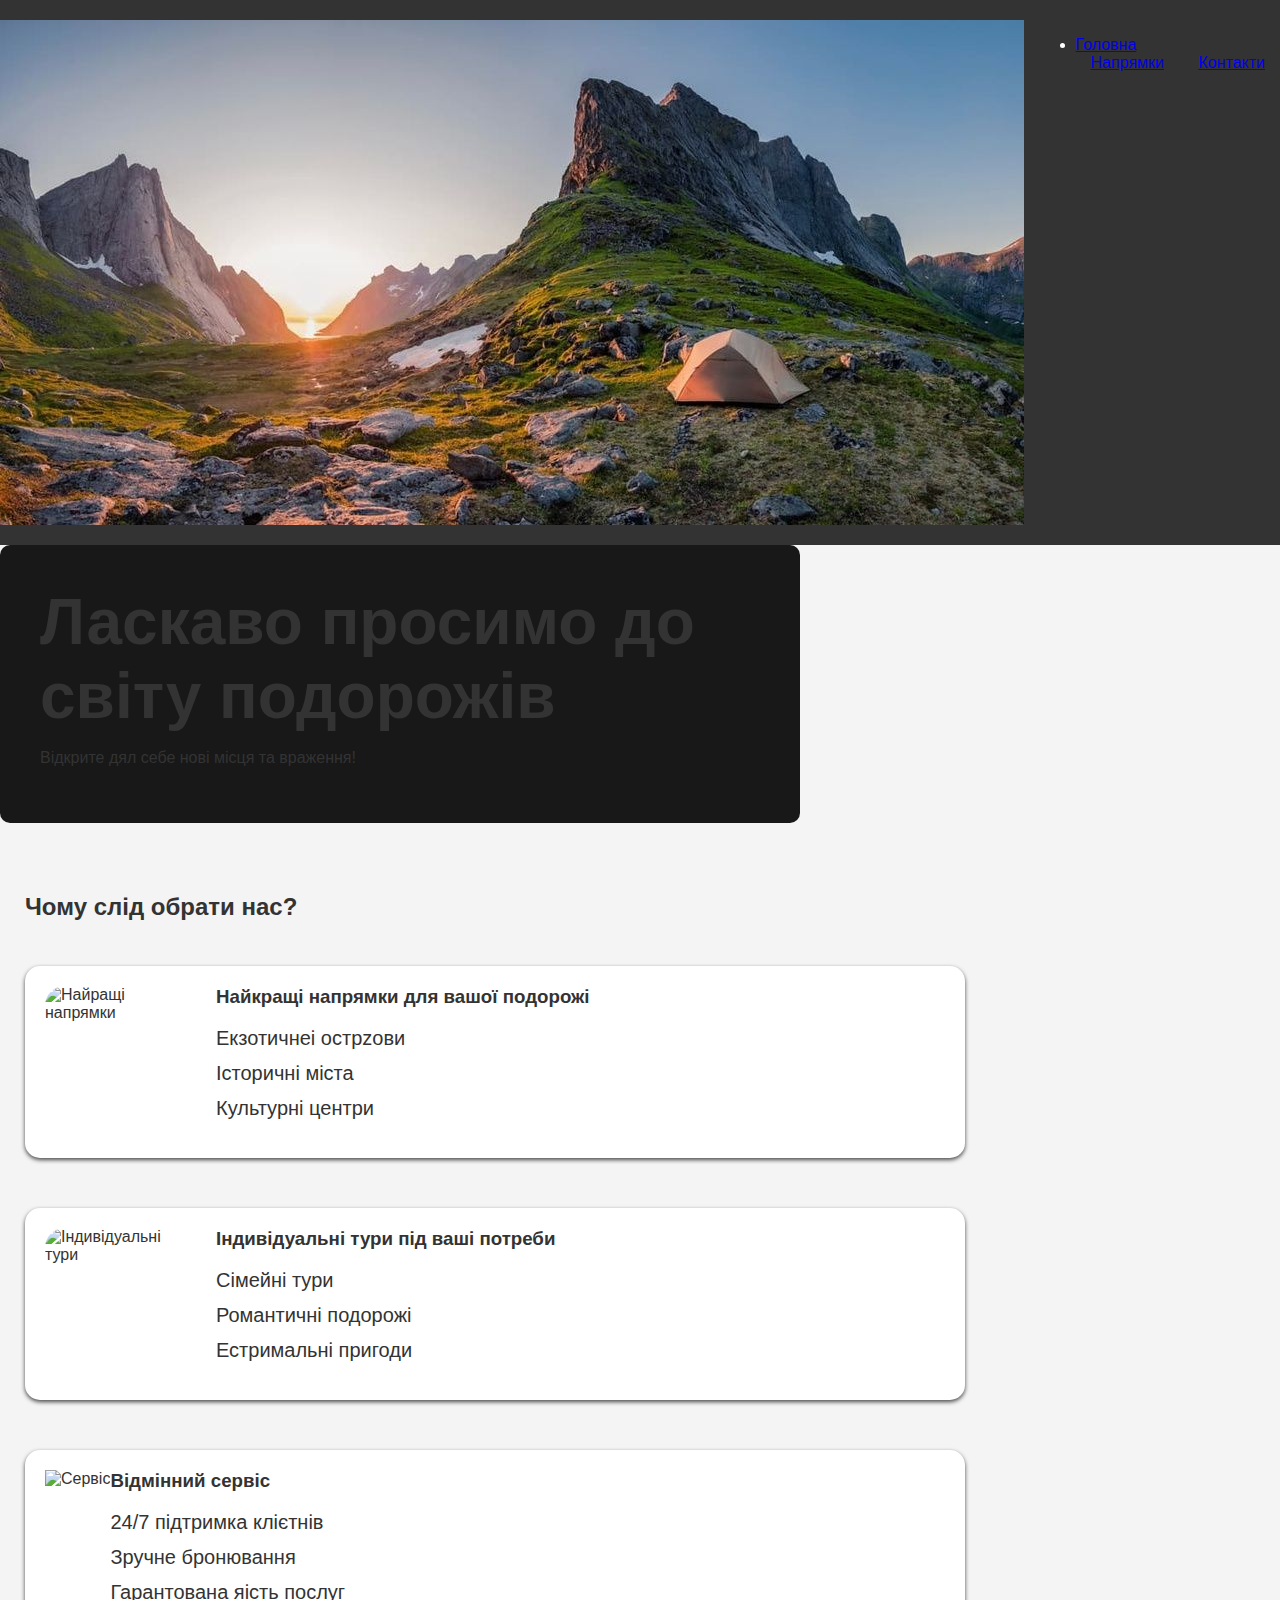
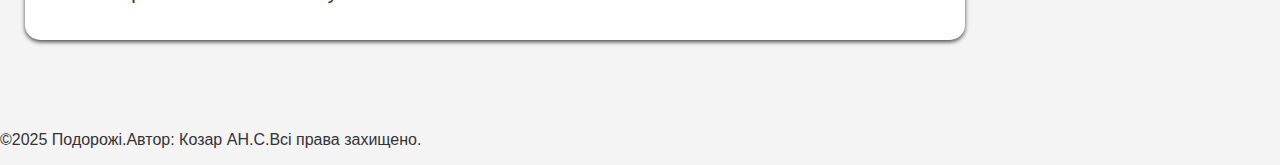
<file: index.html>
<!DOCTYPE html>
	<html>
		<head>
			<meta charset="utf-8">
			<meta name="viewport" content="width=device-width, initial-scale=1">
			<title>Подорожі-Головна</title>
			<link rel="stylesheet" type="text/css" href="style.css">
		</head>
		<body>
			<header class="head">
				<img src="img3.jpg" class="img3" alt="логотип">
				<nav class="menu">
					<ul clas="menu-links">
						<li class="">
							<a href="index.html" class="menu-item-link">Головна</a>
						</li>
						<li class="menu-item">
							<a href="destinations.html"class="menu-item-link">Напрямки</a>
						</li>
						<li class="menu-item">
							<a href="contact.html"class="menu-item-link">Контакти</a>
						</li>
					<ul>	
				</nav>
			</header>
					
			<section class="hero">
				<div class="hero-info">
					<h1 class="hero-title">Ласкаво просимо до світу подорожів</h1>
					<p class="herro-text">Відкрите дял себе нові місця та враження!</p>
				</div>
			</section>

			<section class="intro">
				<h2 class="into-title">Чому слід обрати нас?</h2>
				<div class="card">
					<img scr="logol.jpg" class="card-img" alt="Найращі напрямки">
					<div class="card-content">
						<h3 class="card-title">Найкращі напрямки для вашої подорожі</h3>
					<ul class="card-list">
						<li class="card-list-item">Екзотичнеі острzови<li>
						<li class="card-list-item">Історичні міста<li>
						<li class="card-list-item">Культурні центри<li>
					<ul>	
				</div>	
			</div>
			<div class="card">
				<img scr="img3.jpg" class="card-img" alt="Індивідуальні тури">
				<div class="card-content">
					<h3 class="card-title">Індивідуальні тури під ваші потреби</h3>
						<ul class="card-list">
							<li class="card-list-item">Сімейні тури<li>
							<li class="card-list-item">Романтичні подорожі<li>
							<li class="card-list-item">Естримальні пригоди<li>
						<ul>	
					</div>	
				</div>
				<div class="card">
					<img scr="logol.jpg" class="card-logol" alt="Сервіс">
					<div class="card-content">
						<h3 class="card-title">Відмінний сервіс</h3>
						<ul class="card-list">
							<li class="card-list-item">24/7 підтримка клієтнів<li>
							<li class="card-list-item">Зручне бронювання<li>
							<li class="card-list-item">Гарантована яість послуг<li>
						<ul>	
					</div>	
				</div>	
			</section>

		<footer class="footer">
			<P class="footer-info">
				&copy;2025 Подорожі.Автор: Козар АН.С.Всі права захищено.
			</p>
		</footer>

	</body>
</html>
</file>
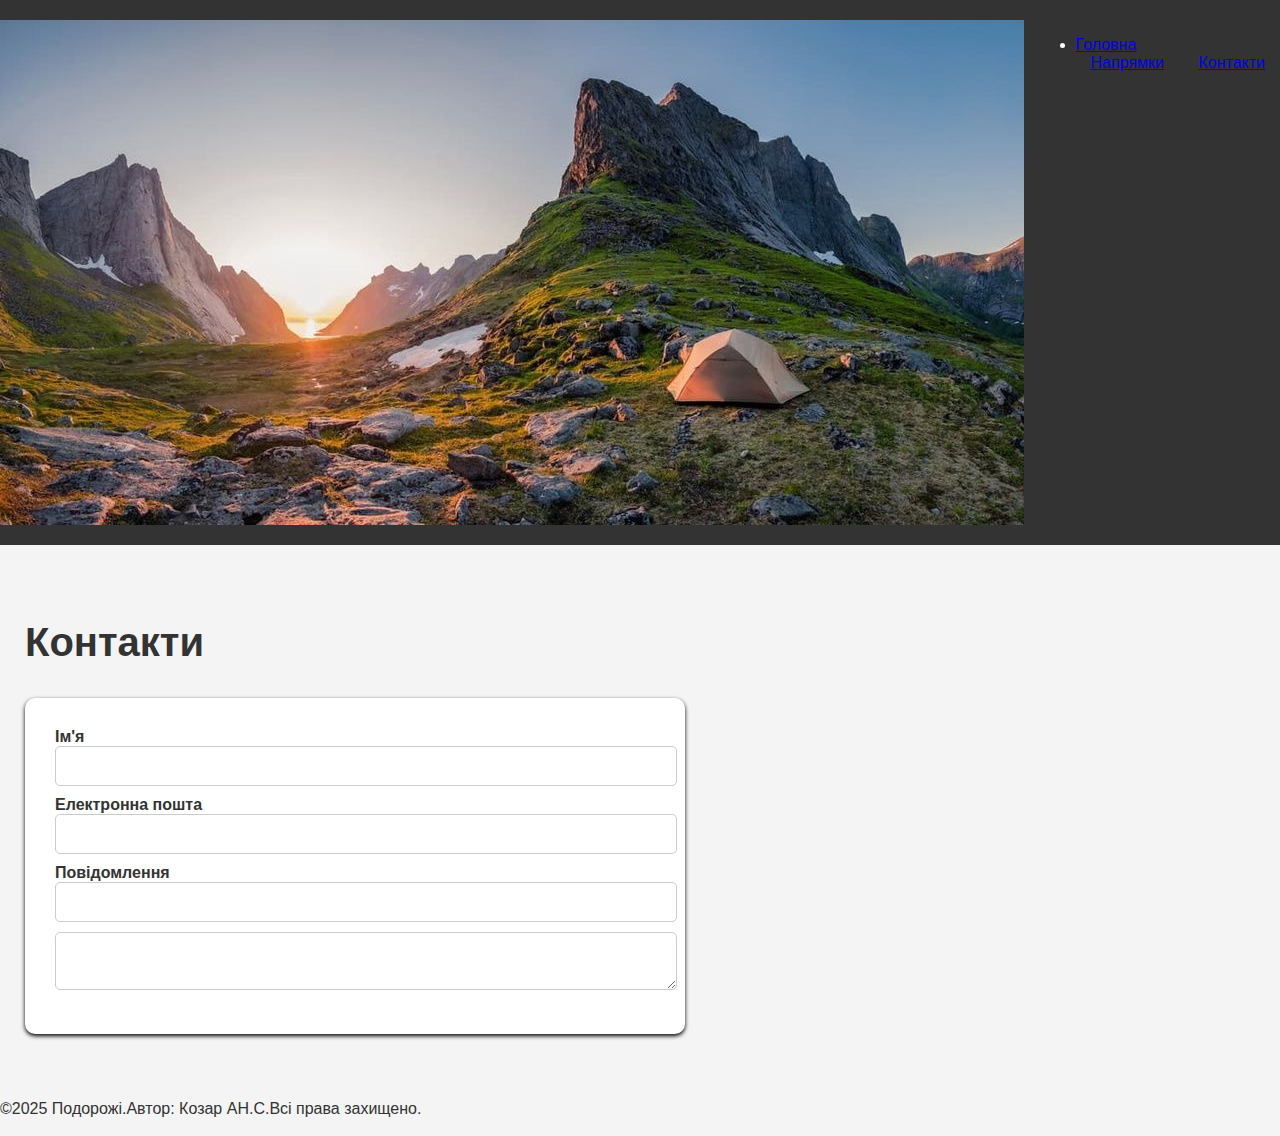
<file: contatct.html>
<!DOCTYPE html>
	<html>
		<head>
			<meta charset="utf-8">
			<meta name="viewport" content="width=device-width, initial-scale=1">
			<title>Подорожі-Головна</title>
			<link rel="stylesheet" type="text/css" href="style.css">
		</head>
		<body>
			<header class="head">
				<img src="img3.jpg" class="img3" alt="логотип">
				<nav class="menu">
					<ul clas="menu-links">
						<li class="">
							<a href="index.html" class="menu-item-link">Головна</a>
						</li>
						<li class="menu-item">
							<a href="destinations.html"class="menu-item-link">Напрямки</a>
						</li>
						<li class="menu-item">
							<a href="contact.html"class="menu-item-link">Контакти</a>
						</li>
					<ul>	
				</nav>
			</header>
					
			<section class="contact">
				<h2 class="contact-title">Контакти</h2>
				<form class="form">
					<label for="name" class="form-label">Ім'я</label>
					<input type="text" id="name" class="form-input">
					<label for="name" class="form-label">Електронна пошта</label>
					<input type="email" id="email" class="form-input">
					<label for="аівві" class="form-label">Повідомлення</label>
					<input type="email" id="email" class="form-input">
					<textarea id="message" class="form-textarea"></textarea>
				<form> 
			</section>

		<footer class="footer">
			<P class="footer-info">
				&copy;2025 Подорожі.Автор: Козар АН.С.Всі права захищено.
			</p>
		</footer>

	</body>
</html>
</file>
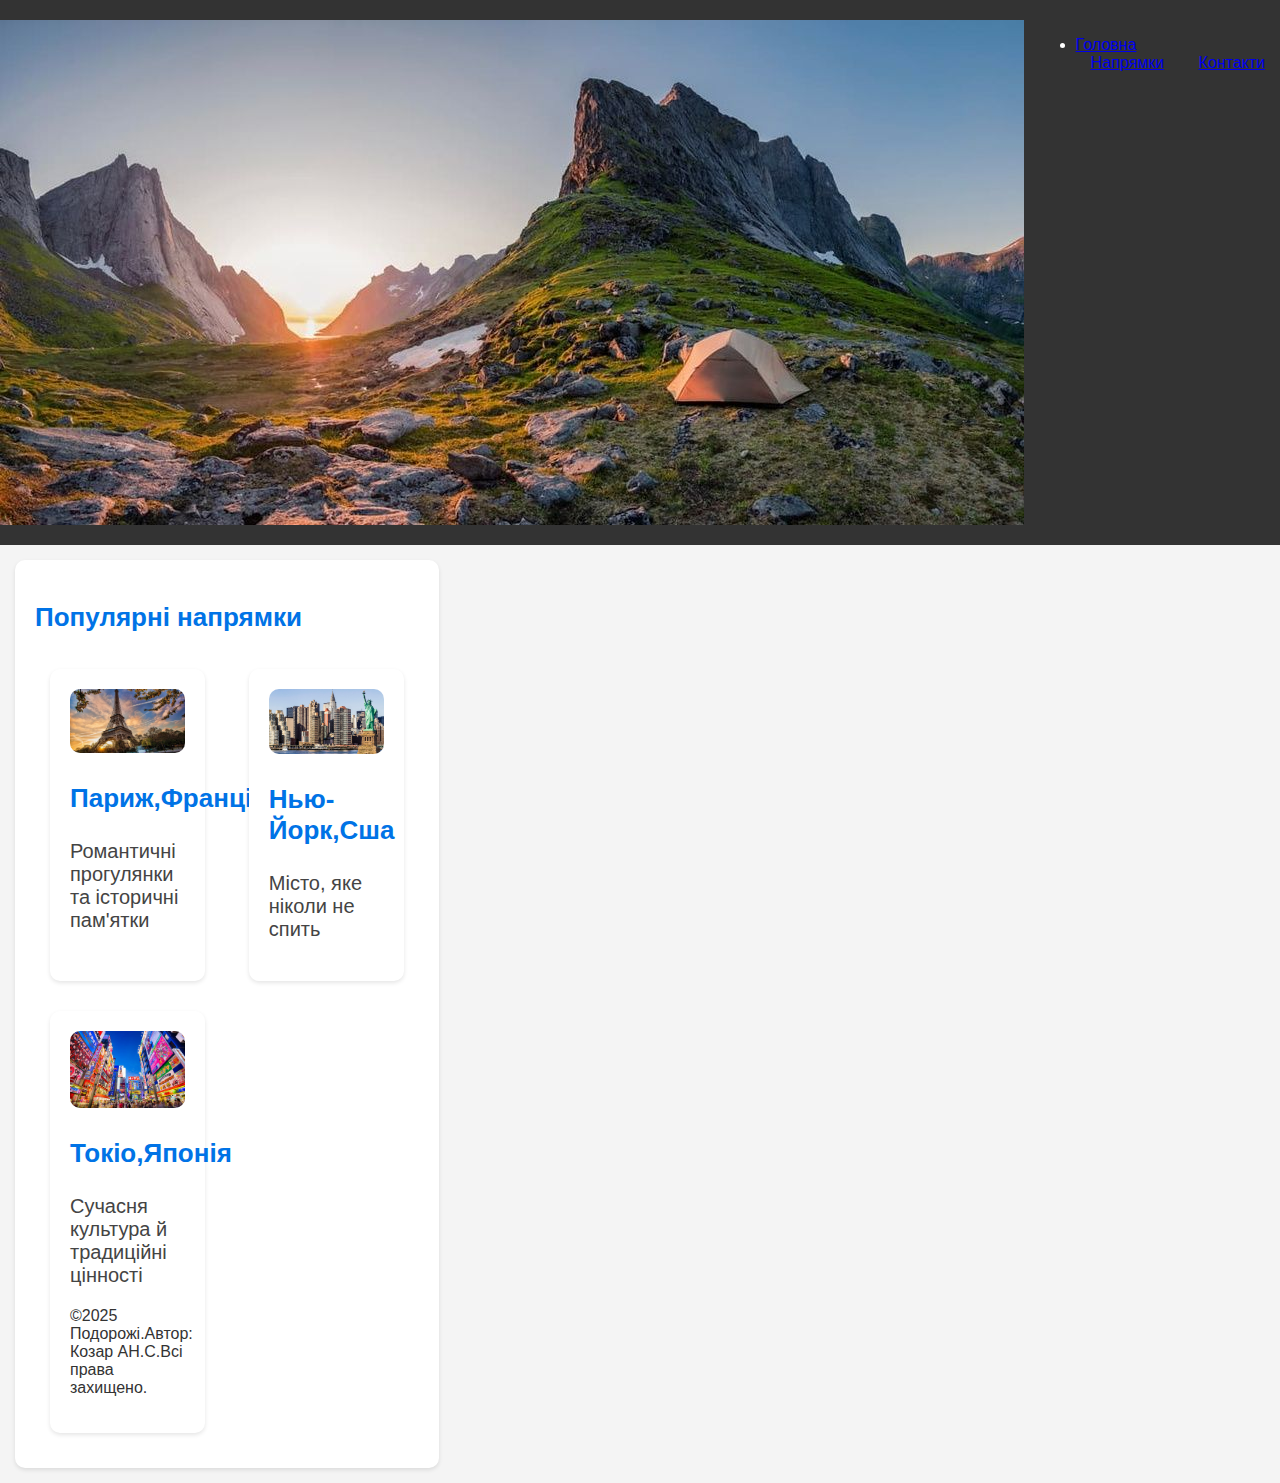
<file: destinations.html>
<!DOCTYPE html>
<html>
<head>
	<meta charset="utf-8">
	<meta name="viewport" content="width=device-width, initial-scale=1">
	<title>Подорожі-напрямки</title>
	<link rel="stylesheet" type="text/css" href="style.css">
</head>
<body>
	<header class="head">
				<img src="img3.jpg" class="img3" alt="логотип">
				<nav class="menu">
					<ul clas="menu-links">
						<li class="">
							<a href="index.html" class="menu-item-link">Головна</a>
						</li>
						<li class="menu-item">
							<a href="destinations.html"class="menu-item-link">Напрямки</a>
						</li>
						<li class="menu-item">
							<a href="contact.html"class="menu-item-link">Контакти</a>
						</li>
					<ul>	
				</nav>
			</header>
					
		<section class="destinations">		
			<h2 class="destinations-title">Популярні напрямки</h2>
			<div class="destinations-container">
				<div class="destinations">
					<img src="paris.jpg" class="destinations-img" alt="Париж">
					<h3 class="destinations-title">Париж,Франція</h3>
					<p class="destinations-text">Романтичні прогулянки та історичні пам'ятки</p>
				</div>
				<div class="destinations">
					<img src="new yourk.avif" class="destinations-img" alt="Ньою-Йорк">
					<h3 class="destinations-title">Нью-Йорк,Сша</h3>
					<p class="destinations-text">Місто, яке ніколи не спить</p>
					
				</div>
				<div class="destinations">
					<img src="tokio.jpg" class="destinations-img" alt="Токіо">
					<h3 class="destinations-title">Токіо,Японія</h3>
					<p class="destinations-text">Сучасня культура й традиційні цінності</p>
					<div>	
				</div>	
			<section>

		<footer class="footer">
			<P class="footer-info">
				&copy;2025 Подорожі.Автор: Козар АН.С.Всі права захищено.
			</p>
		</footer>

	</body>
</html>
</file>
<file: style.css>
body{
	margin:0;
	padding: 0;
	font-family: Arial,sans-serif;
	color:#333;
	background-color:#f4f4f4;

.head{
	display: flex;
	justify-content: space-between;
	align-intems: center;
	background-color: #333;
	color: #fff;
	padding: 20px 0;
}
.logo{
	width: 50px;
}
.meni-links{
	margin:0;
	padding: 0;
		list-style: none;
}
.menu-item{
display: inline;
	margin: 0 15px
}
.section-main-title{
	margin-top: 40px;
	margin-bottom: 20px;
	color: #fff;
	font-family: 'Lora',serif;
	font-size: 55px;
	font-weight: bold;
}
.section-main-subtitle{
	margin-bottom: 40px;
	color:#fff;
	font-size: 22px;
}
.sectiom-main-button{
	background-color: #8fbc8f;
	border: none;
	border-raaius: 25px;
	color: #333;
	font-weight: bolod;
	text-transform: uppercase;
	padding: 12px 30px;
	cursor:pointer;
}
.meni-item-link{
	color: white;
	text-decoration: none;
	font-weight: bold;
}
.menu-item-link:hover{
	color: #ff6f61;
}
.meni-item-link:hover{
	display: flex;
	align-intems:center;
	justify-content: center;
	text-align: centre;
	background:url(herds.jpg) no-repeat center center / cover;
	height: 100vh;
	color: orange;
}
.hero-info{
	background-color: rgba(0, 0, 0, 0.9);
	padding: 40px;
	border-radius: 10px;
	width: 720px;
}
.hero-title{
	font-size: 64px;
	margin: 0;
}
.hero-text{
	font-size: 26px;
	margin: 20px 0;
}
.intro,
.destination,
.contact{
	display: flex;
	flex-direction: column;
	alagin-items:center;
	padding: 50px 25px;
}
.intro-title
.destinations-title,
.contact-title{
	font-size: 40px;
	color: #333;
	margin-top: 25px;
}
.card{
	display: flex;
	flex-direction: row;
	margin: 25px 0;
	padding: 20px;
	width: 900px;
	background-color: white;
	border-radius: 15px;
	box-shadow: 0 2px 4px rgba(0, 0, 0, 0.7);
}
.card-img{
	width: 151px;
	height: 152px;
	border-radius: 20px;
	margin-right: 20px;
}
.card-content{
	text-align: left;
}
.card-title{
	margin-top: 0;
	color: #0073ea6;
}
.card-list{
	padding: 0;
	list-style: none;
}
.card-list-item{
	margin: 12px 0;
	font-size: 20px;
}
.focter{
	padding: 10px 0;
	color: #fff;
	background-color: #333;
	text-align: center;
	position: fjxed;
	bottom: 0;
	width: 100%;
}
.destinations-container{
	display:flex;
	justify-content: space-between;
	flex-wrap: wrap;
}
.destinations{
background-color: #fff;
border-radius:  10px;
padding: 20px;
width: 30%;
margin: 15px;
box-shadow: 0 2px 4px rgba(0, 0, 0, 0.1);
}
.destinations:hover{
	box-shadow: 0 2px 4px rgba(0, 0, 0, 0.5);
}
.destinations-img{
	width: 100%;
	border-radius: 10px;
}
.destinations-title{
	font-size: 26px;
	color: #0073e6;
}
.destinations-text{
font-size: 20px;
color: #444;
}
.form{
	background-color: #fff;
	padding: 30px;
	border-radius: 10px;
	box-shadow: 0 2px 4px rgba(0, 0, 0, 1.0);
	max-width: 600px;
}
.form-label{
	display: block;
	font-weight: bold;
	margin: 10px 0  5 px o;
}
.form-input,
.form-textarea{
	width: 100%;
	margin-bottom: 10px;
	padding: 10px;
	border: 1px solid #ccc;
	border-radius: 5px;
	font-size: 16px;
</file>
